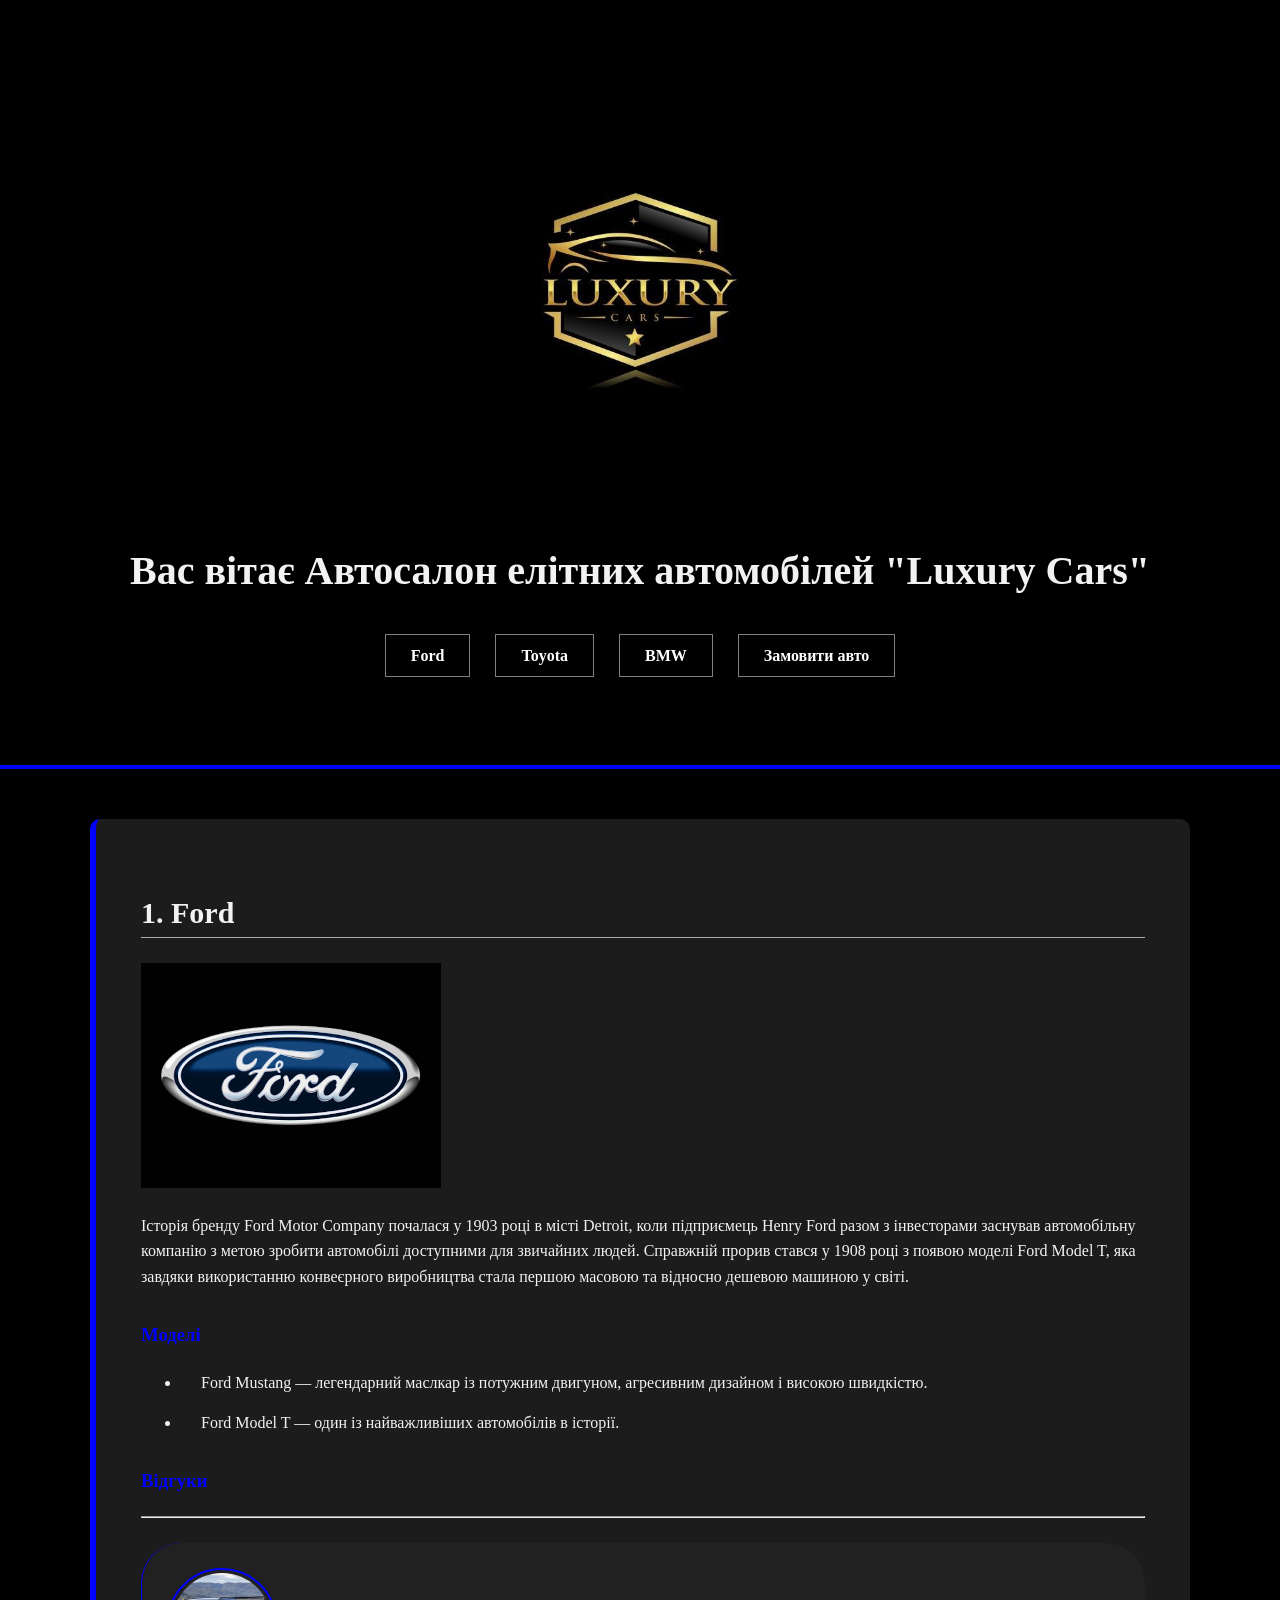
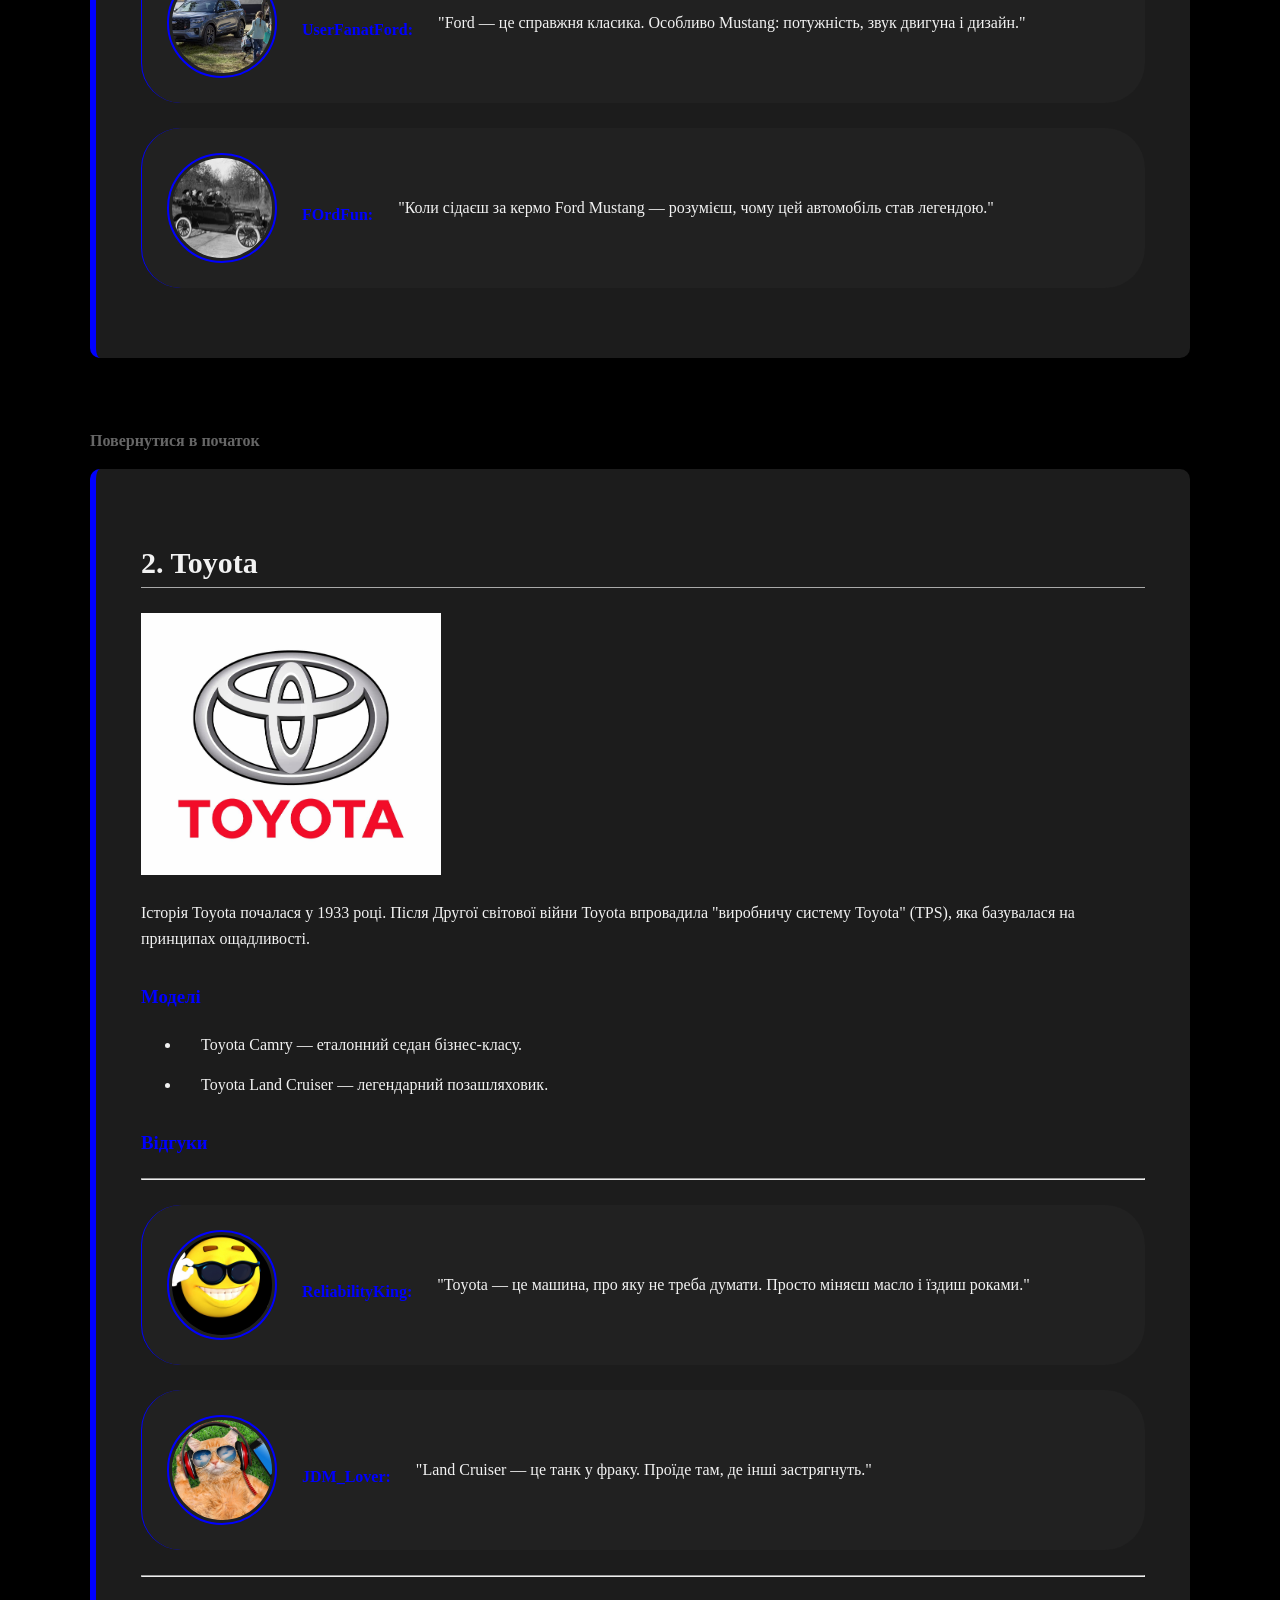
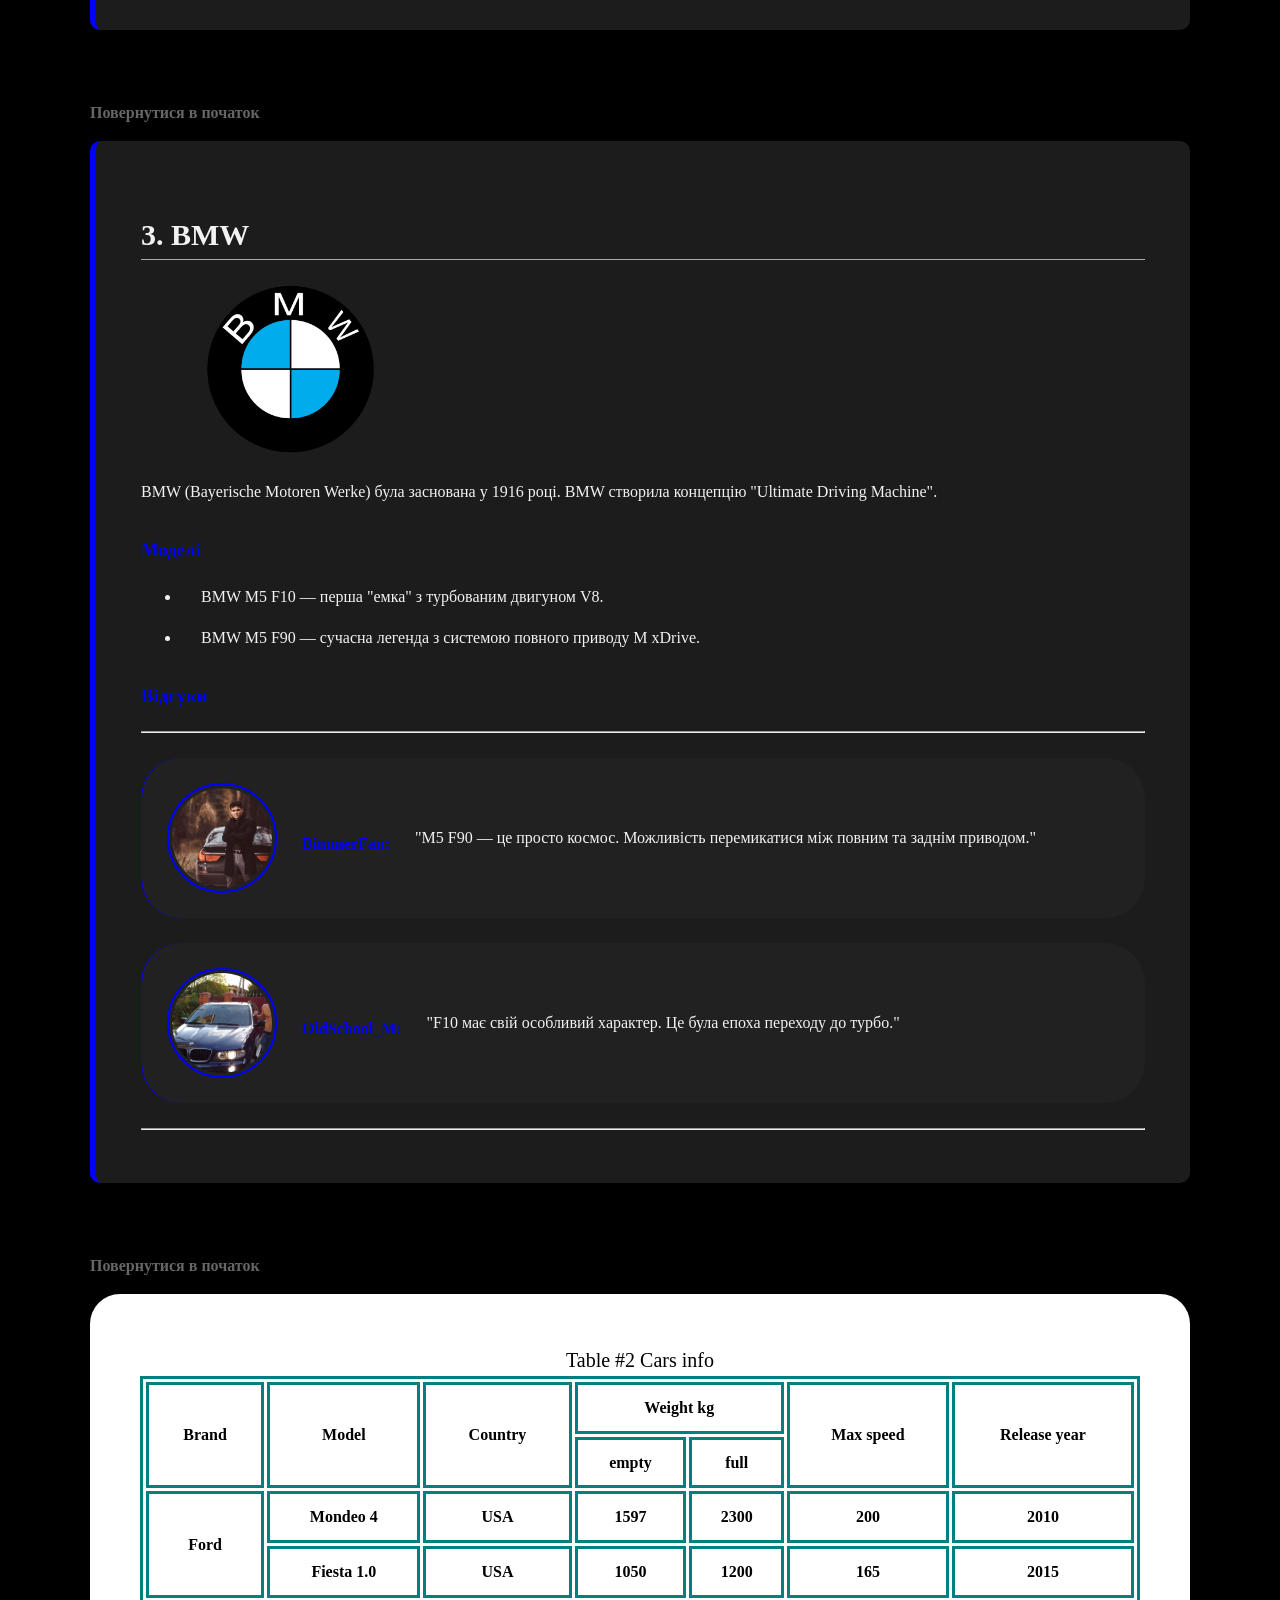
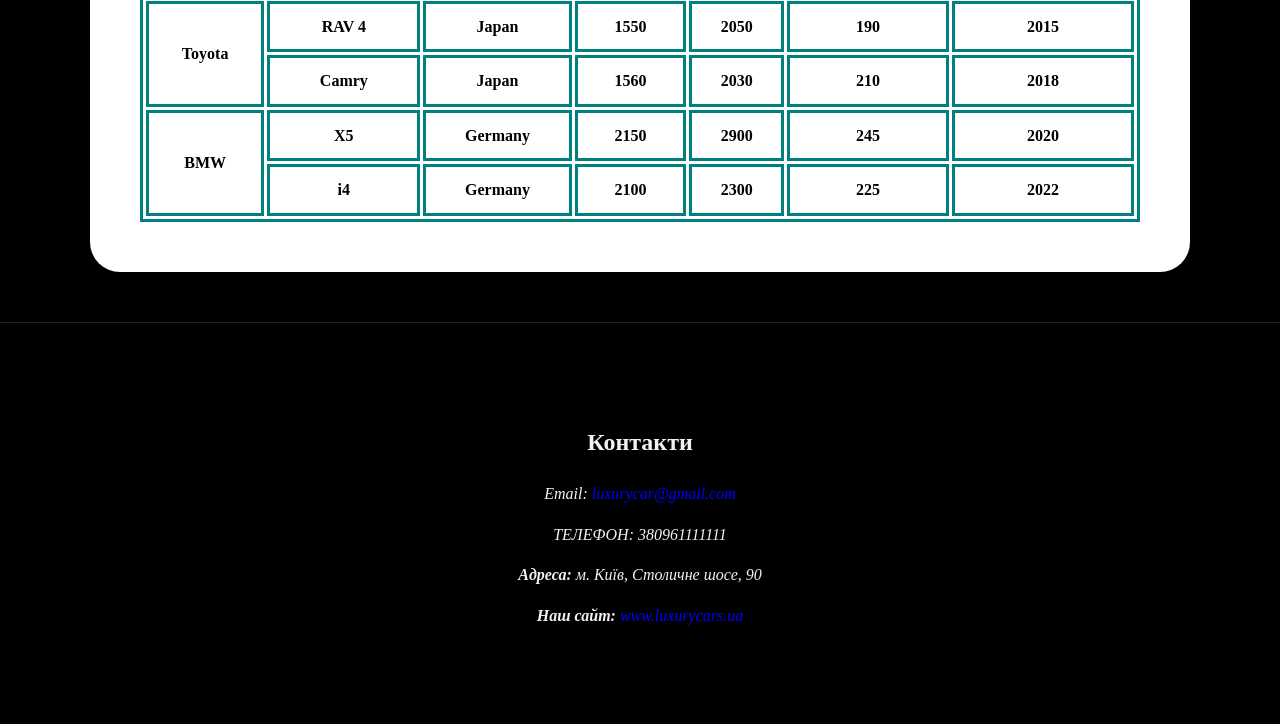
<file: index.html>
<!DOCTYPE html>
<html lang="uk">
<head>
    <meta charset="UTF-8">
    <meta name="viewport" content="width=device-width, initial-scale=1.0">
    <title>Автосалон</title>
    <link rel="shortcut icon" href="./assets/icons/free-icon-car-transporter-18366050.png" type="image/x-icon">
    <link rel="stylesheet" href="./assets/styles/style.css">
</head>
<body>
    <header id="top">
        <img src="./assets/images/4d5beb055ef8fd0e89ee297ae97760db.jpg" alt="logo" class="header-logo">
        <h1>Вас вітає Автосалон елітних автомобілей "Luxury Cars"</h1>
        <nav>
            <ul>
                <li><a href="#ford">Ford</a></li>
                <li><a href="#toyota">Toyota</a></li>
                <li><a href="#bmw">BMW</a></li>
                <li><a href="./assets/pages/order.html" class="order-btn">Замовити авто</a></li>
            </ul>
        </nav>
    </header>
    <main>
        <article id="ford">
            <h2>1. Ford</h2>
            <img src="./assets/images/unnamed.jpg" alt="logo" class="brand-logo">
            <p>Історія бренду Ford Motor Company почалася у 1903 році в місті Detroit, коли підприємець Henry Ford разом з інвесторами заснував автомобільну компанію з метою зробити автомобілі доступними для звичайних людей. Справжній прорив стався у 1908 році з появою моделі Ford Model T, яка завдяки використанню конвеєрного виробництва стала першою масовою та відносно дешевою машиною у світі.</p>
            <h3>Моделі</h3>
            <ul>
                <li>Ford Mustang — легендарний маслкар із потужним двигуном, агресивним дизайном і високою швидкістю.</li>
                <li>Ford Model T — один із найважливіших автомобілів в історії.</li>
            </ul>
            <h3>Відгуки</h3>
            <hr>
            <div class="avatar1">
                <img src="./assets/images/pvhiypb9idx0tkmomte7.jpeg" alt="avatar" class="user-avatar">
                <h4>UserFanatFord:</h4>
                <p>"Ford — це справжня класика. Особливо Mustang: потужність, звук двигуна і дизайн."</p>
            </div>
            <div class="avatar2">
                <img src="./assets/images/gettyimages-613491012-1024x1024.jpg" alt="avatar" class="user-avatar">
                <h4>FOrdFun:</h4>
                <p>"Коли сідаєш за кермо Ford Mustang — розумієш, чому цей автомобіль став легендою."</p>
            </div>
        </article>

        <p><a href="#top">Повернутися в початок</a></p>

        <article id="toyota">
            <h2>2. Toyota</h2>
            <img src="./assets/images/559269284d15e_ToyotaLogo.jpg" alt="logo" class="brand-logo">
            <p>Історія Toyota почалася у 1933 році. Після Другої світової війни Toyota впровадила "виробничу систему Toyota" (TPS), яка базувалася на принципах ощадливості.</p>
            <h3>Моделі</h3>
            <ul>
                <li>Toyota Camry — еталонний седан бізнес-класу.</li>
                <li>Toyota Land Cruiser — легендарний позашляховик.</li>
            </ul>
            <h3>Відгуки</h3>
            <hr>
            <div class="avatar1">
                <img src="./assets/images/1644169638_1-abrakadabra-fun-p-avatarka-s-ulibkoi-1.jpg" alt="avatar" class="user-avatar">
                <h4>ReliabilityKing:</h4>
                <p>"Toyota — це машина, про яку не треба думати. Просто міняєш масло і їздиш роками."</p>
            </div>
            <div class="avatar2">
                <img src="./assets/images/1644736541_1-abrakadabra-fun-p-avatarka-veselaya-2.jpg" alt="avatar" class="user-avatar">
                <h4>JDM_Lover:</h4>
                <p>"Land Cruiser — це танк у фраку. Проїде там, де інші застрягнуть."</p>
            </div>
            <hr>
        </article>

        <p><a href="#top">Повернутися в початок</a></p>

        <article id="bmw">
            <h2>3. BMW</h2>
            <img src="./assets/images/png-klev-club-idha-p-bmw-logotip-png-5.png" alt="logo" class="brand-logo">
            <p>BMW (Bayerische Motoren Werke) була заснована у 1916 році. BMW створила концепцію "Ultimate Driving Machine".</p>
            <h3>Моделі</h3>
            <ul>
                <li>BMW M5 F10 — перша "емка" з турбованим двигуном V8.</li>
                <li>BMW M5 F90 — сучасна легенда з системою повного приводу M xDrive.</li>
            </ul>
            <h3>Відгуки</h3>
            <hr>
            <div class="avatar1">
                <img src="./assets/images/stylish-young-man-wearing-black-coat-with-her-arms-crossed-standing-luxury-car-autumn-forest-evening_613910-19897.avif" alt="avatar" class="user-avatar">
                <h4>BimmerFan:</h4>
                <p>"M5 F90 — це просто космос. Можливість перемикатися між повним та заднім приводом."</p>
            </div>
            <div class="avatar2">
                <img src="./assets/images/bmw-logo-user.jpg" alt="avatar" class="user-avatar">
                <h4>OldSchool_M:</h4>
                <p>"F10 має свій особливий характер. Це була епоха переходу до турбо."</p>
            </div>
            <hr>
        </article>

        <p><a href="#top">Повернутися в початок</a></p>

        <div class="back-color-table">
            <table>
                <caption>Table #2 Cars info</caption>
                <thead>
                    <tr>
                        <th rowspan="2">Brand</th>
                        <th rowspan="2">Model</th>
                        <th rowspan="2">Country</th>
                        <th colspan="2">Weight kg</th>
                        <th rowspan="2">Max speed</th>
                        <th rowspan="2">Release year</th>
                    </tr>
                    <tr>
                        <th>empty</th>
                        <th>full</th>
                    </tr>
                </thead>
                <tbody>
                    <tr>
                        <td rowspan="2">Ford</td>
                        <td>Mondeo 4</td>
                        <td>USA</td>
                        <td>1597</td>
                        <td>2300</td>
                        <td>200</td>
                        <td>2010</td>
                    </tr>
                    <tr>
                        <td>Fiesta 1.0</td>
                        <td>USA</td>
                        <td>1050</td>
                        <td>1200</td>
                        <td>165</td>
                        <td>2015</td>
                    </tr>
                    <tr>
                        <td rowspan="2">Toyota</td>
                        <td>RAV 4</td>
                        <td>Japan</td>
                        <td>1550</td>
                        <td>2050</td>
                        <td>190</td>
                        <td>2015</td>
                    </tr>
                    <tr>
                        <td>Camry</td>
                        <td>Japan</td>
                        <td>1560</td>
                        <td>2030</td>
                        <td>210</td>
                        <td>2018</td>
                    </tr>
                    <tr>
                        <td rowspan="2">BMW</td>
                        <td>X5</td>
                        <td>Germany</td>
                        <td>2150</td>
                        <td>2900</td>
                        <td>245</td>
                        <td>2020</td>
                    </tr>
                    <tr>
                        <td>i4</td>
                        <td>Germany</td>
                        <td>2100</td>
                        <td>2300</td>
                        <td>225</td>
                        <td>2022</td>
                    </tr>
                </tbody>
            </table>
        </div>
    </main>
    <footer>
        <h2>Контакти</h2>
        <address>
            <p>Email: <a href="mailto:luxurycar@gmail.com">luxurycar@gmail.com</a></p>
            <p>ТЕЛЕФОН: 380961111111</p>
            <strong>Адреса:</strong> м. Київ, Столичне шосе, 90    
            <p>
                <strong>Наш сайт:</strong> 
                <a href="index.html">www.luxurycars.ua</a>
            </p>
        </address>
    </footer>
</body>
</html>
</file>
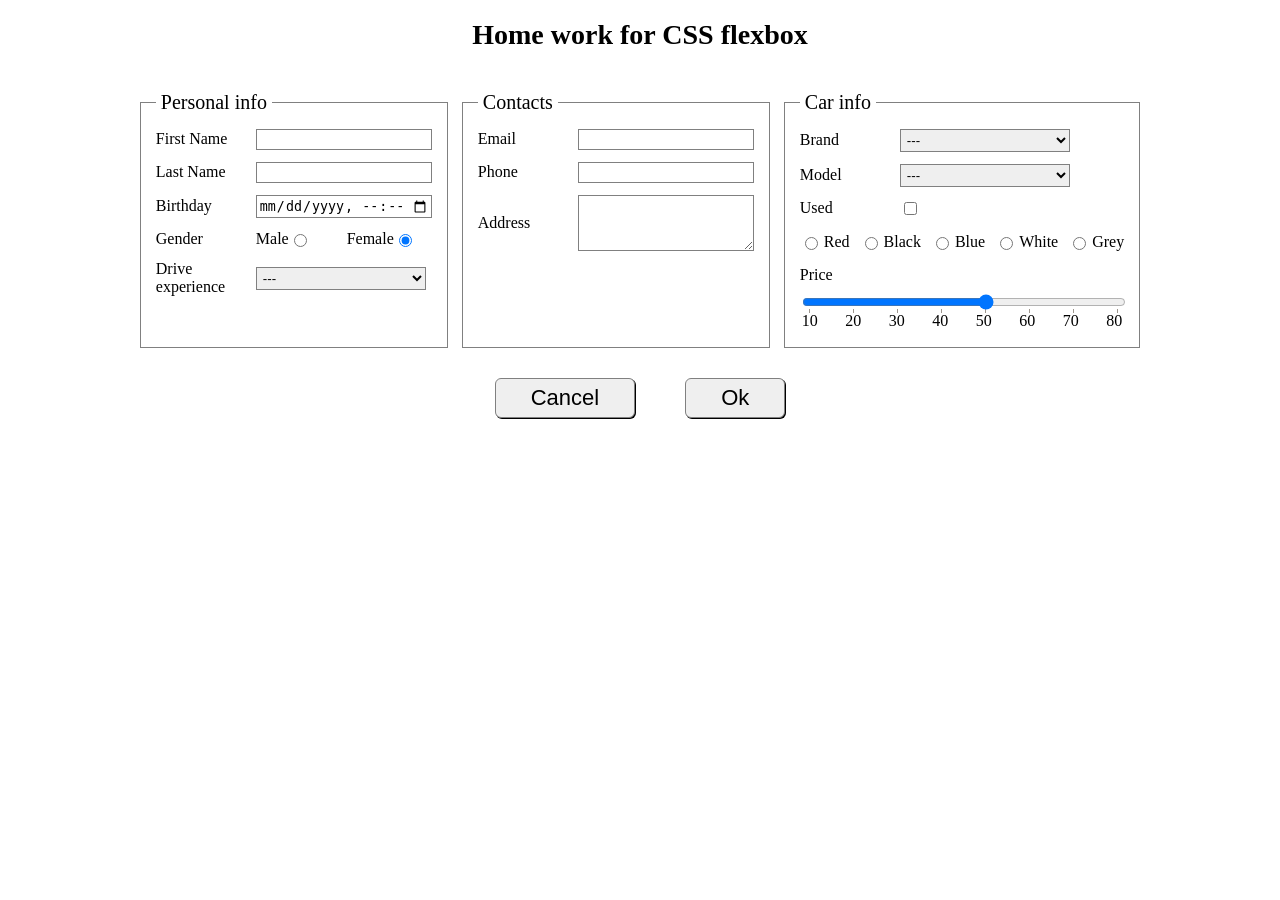
<file: assets/pages/order.html>
<!DOCTYPE html>
<html lang="uk">
<head>
    <meta charset="UTF-8">
    <meta name="viewport" content="width=device-width, initial-scale=1.0">
    <title>Замовлення автомобіля | Luxury Cars</title>
    <link rel="shortcut icon" href="../icons/free-icon-car-transporter-18366050.png" type="image/x-icon">
    <link rel="stylesheet" href="../styles/order.css">
</head>
<body>
    <h1 class="form-title">Home work for CSS flexbox</h1>
    
    <form>
        <div class="form-columns">
            <fieldset>
                <legend>Personal info</legend>
                <div class="input-group">
                    <label for="fname">First Name</label>
                    <input type="text" id="fname">
                </div>
                <div class="input-group">
                    <label for="lname">Last Name</label>
                    <input type="text" id="lname">
                </div>
                <div class="input-group">
                    <label for="birthday">Birthday</label>
                    <input type="datetime-local" id="birthday">
                </div>
                <div class="input-group">
                    <label>Gender</label>
                    <div class="radio-row">
                        <label for="male">Male</label>
                        <input type="radio" id="male" name="gender">
                        <label for="female">Female</label>
                        <input type="radio" id="female" name="gender" checked>
                    </div>
                </div>
                <div class="input-group">
                    <label for="experience">Drive experience</label>
                    <select id="experience">
                        <option>---</option>
                        <option>expert</option>
                        <option>more than 10</option>
                        <option>5-10</option>
                        <option>2-5</option>
                        <option>less than 2</option>
                        <option>beginner</option>
                    </select>
                </div>
            </fieldset>

            <fieldset>
                <legend>Contacts</legend>
                <div class="input-group">
                    <label for="email">Email</label>
                    <input type="email" id="email">
                </div>
                <div class="input-group">
                    <label for="phone">Phone</label>
                    <input type="tel" id="phone">
                </div>
                <div class="input-group">
                    <label for="address">Address</label>
                    <textarea id="address"></textarea>
                </div>
            </fieldset>

            <fieldset>
                <legend>Car info</legend>
                <div class="input-group">
                    <label for="brand">Brand</label>
                    <select id="brand"><option>---</option></select>
                </div>
                <div class="input-group">
                    <label for="model">Model</label>
                    <select id="model"><option>---</option></select>
                </div>
                <div class="input-group">
                    <label for="used">Used</label>
                    <input type="checkbox" id="used">
                </div>
                <div class="color-row">
                    <label><input type="radio" name="c"> Red</label>
                    <label><input type="radio" name="c"> Black</label>
                    <label><input type="radio" name="c"> Blue</label>
                    <label><input type="radio" name="c"> White</label>
                    <label><input type="radio" name="c"> Grey</label>
                </div>
                <div class="price-section">
                    <label for="price">Price</label>
                    <input type="range" id="price" min="10" max="80" step="10" list="tickmarks">
                    <datalist id="tickmarks">
                        <option value="10" label="10"></option>
                        <option value="20" label="20"></option>
                        <option value="30" label="30"></option>
                        <option value="40" label="40"></option>
                        <option value="50" label="50"></option>
                        <option value="60" label="60"></option>
                        <option value="70" label="70"></option>
                        <option value="80" label="80"></option>
                    </datalist>
                </div>
            </fieldset>
        </div>

        <div class="form-buttons">
            <button type="reset">Cancel</button>
            <button type="submit">Ok</button>
        </div>
    </form>
</body>
</html>
</file>
<file: assets/styles/style.css>
body {
    background-color: #000000;
    color: #f2f2f2;
    line-height: 1.6;
    scroll-behavior: smooth;
    margin: 0;
}

header {
    padding: 80px 20px;
    text-align: center;
    border-bottom: 4px solid blue;
}

.header-logo {
    width: 400px;
    margin-bottom: 25px;
}

header h1 {
    font-weight: 900;
    font-size: 40px;
    margin-bottom: 40px;
}

nav ul {
    display: flex;
    justify-content: center;
    gap: 25px;
    list-style: none; 
    padding: 0;
}

nav a {
    text-decoration: none;
    color: white;
    font-weight: 700;
    padding: 12px 25px;
    border: 1px solid gray;
}

nav a:hover {
    background-color: blue;
}

main {
    max-width: 1100px;
    margin: 50px auto;
}

article {
    background-color: #1c1c1c;
    margin-bottom: 70px;
    padding: 45px;
    border-radius: 10px;
    border-left: 6px solid blue;
}

article h2 {
    font-weight: 900;
    font-size: 30px;
    border-bottom: 1px solid darkgray;
}

.brand-logo {
    display: block;
    margin: 25px 0;
    width: 300px;
}

h3 {
    color: blue;
    margin: 30px 0 20px;
    font-weight: 700;
}

article ul li {
    padding-left: 20px;
    margin-bottom: 15px;
}

main > p > a {
    color: #666666;
    text-decoration: none;
    font-weight: 700;
}

main > p > a:hover {
    color: blue;
}

.avatar1, .avatar2 {
    display: flex;
    align-items: center;
    background: #66666611;
    border-radius: 40px;
    padding: 25px;
    margin: 25px 0;
    gap: 25px;
    border-left: 1px solid blue;
}

.user-avatar {
    width: 100px;
    height: 100px;
    border-radius: 50%;
    border: 2px solid blue;
    padding: 3px;
    object-fit: cover;
}

.avatar1 h4, .avatar2 h4 {
    color: blue;
    font-weight: 700;
    margin-bottom: 8px;
}

.table-car-section {
    margin: 100px 0;
}

.table-car-section h2 {
    text-align: center;
    margin-bottom: 40px;
    font-weight: 900;
}

.back-color-table {
    padding: 50px;
    background-color: white;
    border-radius: 30px;
}

table {
    width: 100%;
    background-color: white;
    color: black;
    text-transform: uppercase;
    border-collapse: separate;
    border-spacing: 3px;
    border: 3px solid #008080;
}

caption {
    text-align: center;
    color: black;
    caption-side: top;
    text-transform: none;
    font-size: 20px;
}

th {
    background-color: white;
    color: black;
    text-align: center;
    vertical-align: middle;
    text-transform: uppercase;
    font-weight: bold;
    border: 3px solid #008080;
    text-transform: none;
    padding: 10px;
}

td {
    text-align: center;
    border: 3px solid #008080;
    font-weight: bold;
    vertical-align: middle;
    background-color: white;
    color: black;
    text-transform: none;
    padding: 10px;
}

tr:hover {
    background-color: #f0f0f0;
}

footer {
    padding: 80px 20px;
    text-align: center;
    border-top: 1px solid #222222;
}

address a {
    color: blue;
    text-decoration: none;
}

address p {
    margin: 15px 0;
}
</file>
<file: assets/styles/order.css>
.form-title {
    text-align: center;
    font-size: 28px;
    margin-bottom: 40px;
}

.form-columns {
    display: flex;
    justify-content: center;
    gap: 10px;
    max-width: 1100px;
    margin: 0 auto;
}

fieldset {
    border: 1px solid gray;
    padding: 15px;
}

legend {
    font-size: 20px;
    padding: 0 5px;
}

.input-group {
    display: flex;
    align-items: center;
    margin-bottom: 12px;
}

.input-group label {
    width: 100px; 
}

input[type="text"], 
input[type="datetime-local"], 
input[type="email"], 
input[type="tel"], 
select, 
textarea {
    width: 170px;
    border: 1px solid gray;
    padding: 2px;
}

textarea {
    height: 50px;
}

.radio-row {
    display: flex;
    align-items: center;
    width: 50px; 
}



.radio-row input[type="radio"] {
    margin-right: 40px;
}

.color-row {
    display: flex;
    margin: 15px 0;
    gap: 10px;
}

.color-row label {
    display: flex;
    align-items: center;
    gap: 3px;
}

.price-section {
    width: 100%;
    margin-top: 10px;
}

.price-section label {
    display: block;
    margin-bottom: 5px;
}

.price-section input[type="range"] {
    width: 100%;
}

datalist {
    display: flex;
    justify-content: space-between;
    width: 100%;
    margin-top: -5px; 
}

.form-buttons {
    display: flex;
    justify-content: center;
    gap: 50px;
    margin-top: 30px;
}

.form-buttons button {
    border: 1px solid gray;
    border-radius: 6px;
    padding: 6px 35px;
    font-size: 22px;
    box-shadow: 1px 1px 0px black;
}
</file>
